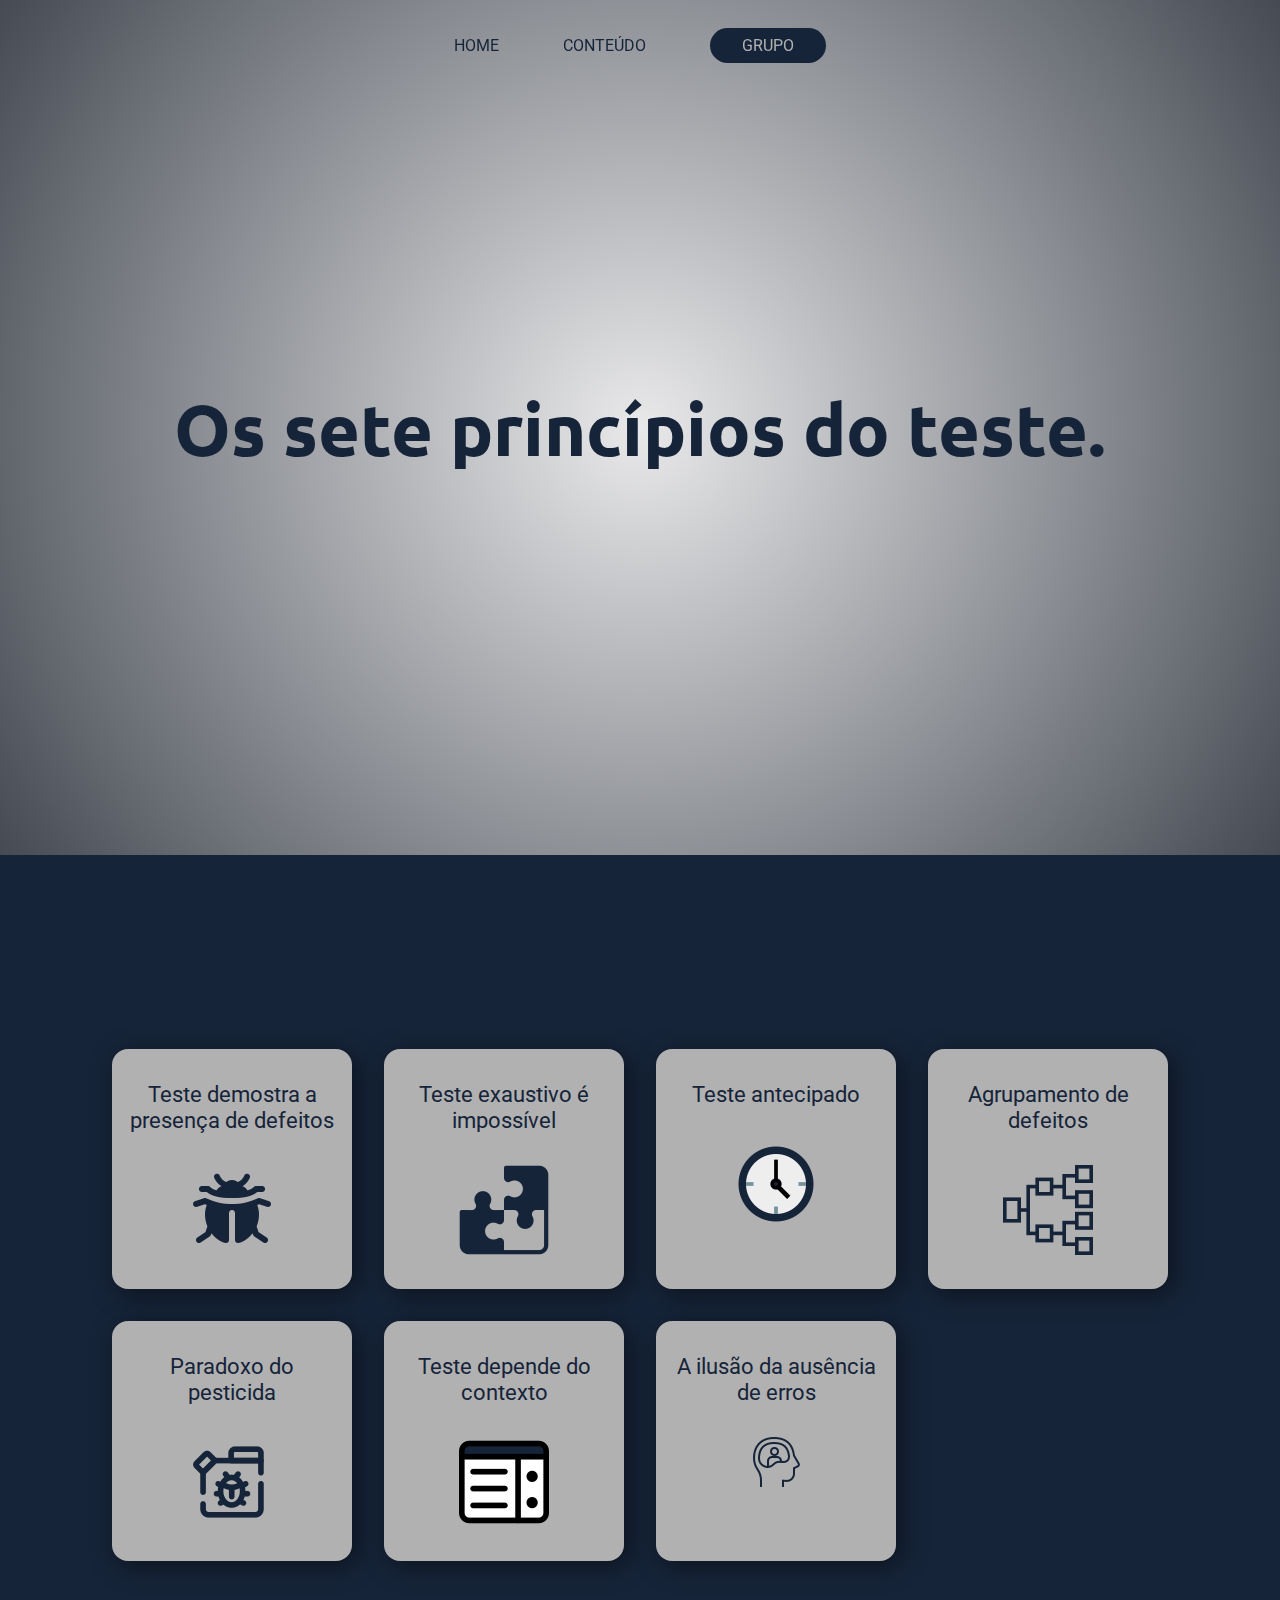
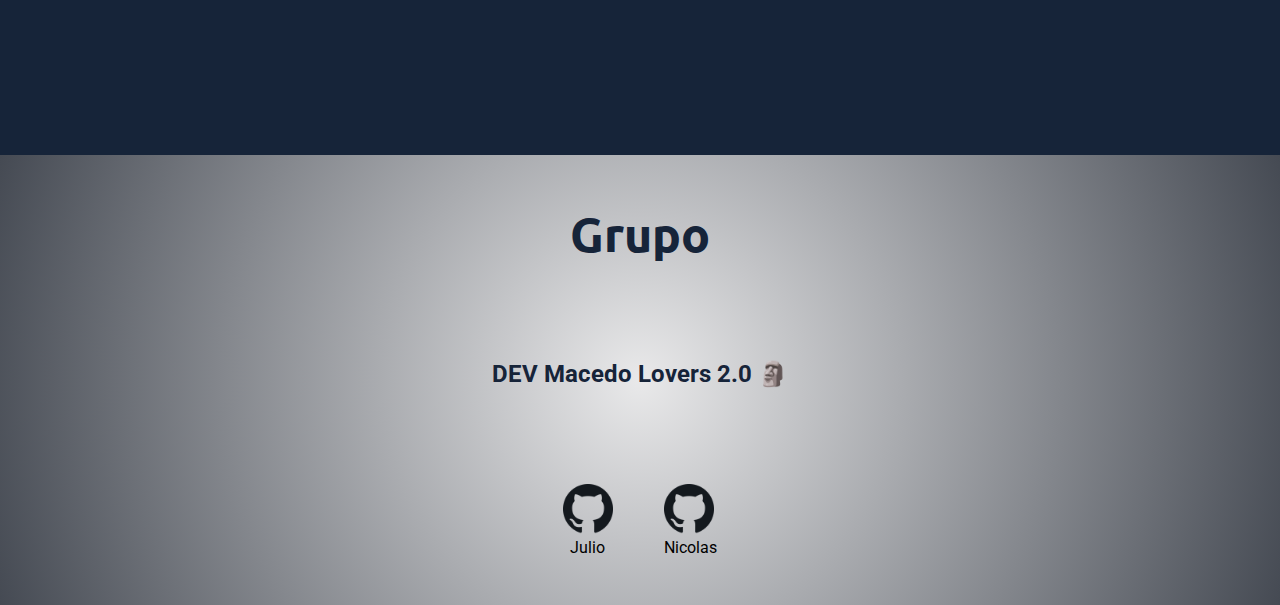
<file: index.html>
<!DOCTYPE html>
<html lang="pt-br">

<head>
    <meta charset="UTF-8">
    <meta name="viewport" content="width=device-width, initial-scale=1.0">
    <link rel="stylesheet" href="styles.css">
    <title></title>
</head>

<body>
    <nav>
        <a href="index.html">HOME</a>
        <a href="#content">CONTEÚDO</a>
        <a href="#footer">GRUPO</a>
    </nav>

    <header>
        <h1>Os sete princípios do teste.</h1>
    </header>

    <section id="content">
        <div id="divBoxLinks">
            <a href="pages/page1.html" class="boxLinks">
                <p>Teste demostra a presença de defeitos</p>
                <img src="[data-uri]">
            </a>
            <a href="pages/page2.html" class="boxLinks">
                <p>Teste exaustivo é impossível</p>
                <img src="[data-uri]">
            </a>
            <a href="pages/page3.html" class="boxLinks">
                <p>Teste antecipado</p>
                <img src="[data-uri]">
            </a>
            <a href="pages/page4.html" class="boxLinks">
                <p>Agrupamento de defeitos</p>
                <img src="[data-uri]">
            </a>
            <a href="pages/page5.html" class="boxLinks">
                <p>Paradoxo do pesticida</p>
                <img src="[data-uri]">
            </a>
            <a href="pages/page6.html" class="boxLinks">
                <p>Teste depende do contexto</p>
                <img src="[data-uri]">
            </a>
            <a href="pages/page7.html" class="boxLinks">
                <p>A ilusão da ausência de erros</p>
                <img src="[data-uri]">
            </a>
        </div>
    </section>

    <footer id="footer">
        <h2>Grupo</h2>
        <p>DEV Macedo Lovers 2.0 🗿</p>
        <div class="membersFooter">
            <figure>
                <a href="https://github.com/JulioCoronetti" target="_blank"><abbr title="Julio"><img src="github.png" alt="Julio Github" width="50px" id="imggithub"></abbr></a>
                <figcaption>Julio</figcaption>
            </figure>
            <figure>
                <a href="https://github.com/ContaPraApagar" target="_blank"><abbr title="Nicolas"><img src="github.png" alt="Nicolas Github" width="50px" id="imggithub"></abbr></a>
                <figcaption>Nicolas</figcaption>
            </figure>
        </div>
    </footer>
    <script src="script.js"></script>
</body>

</html>
</file>
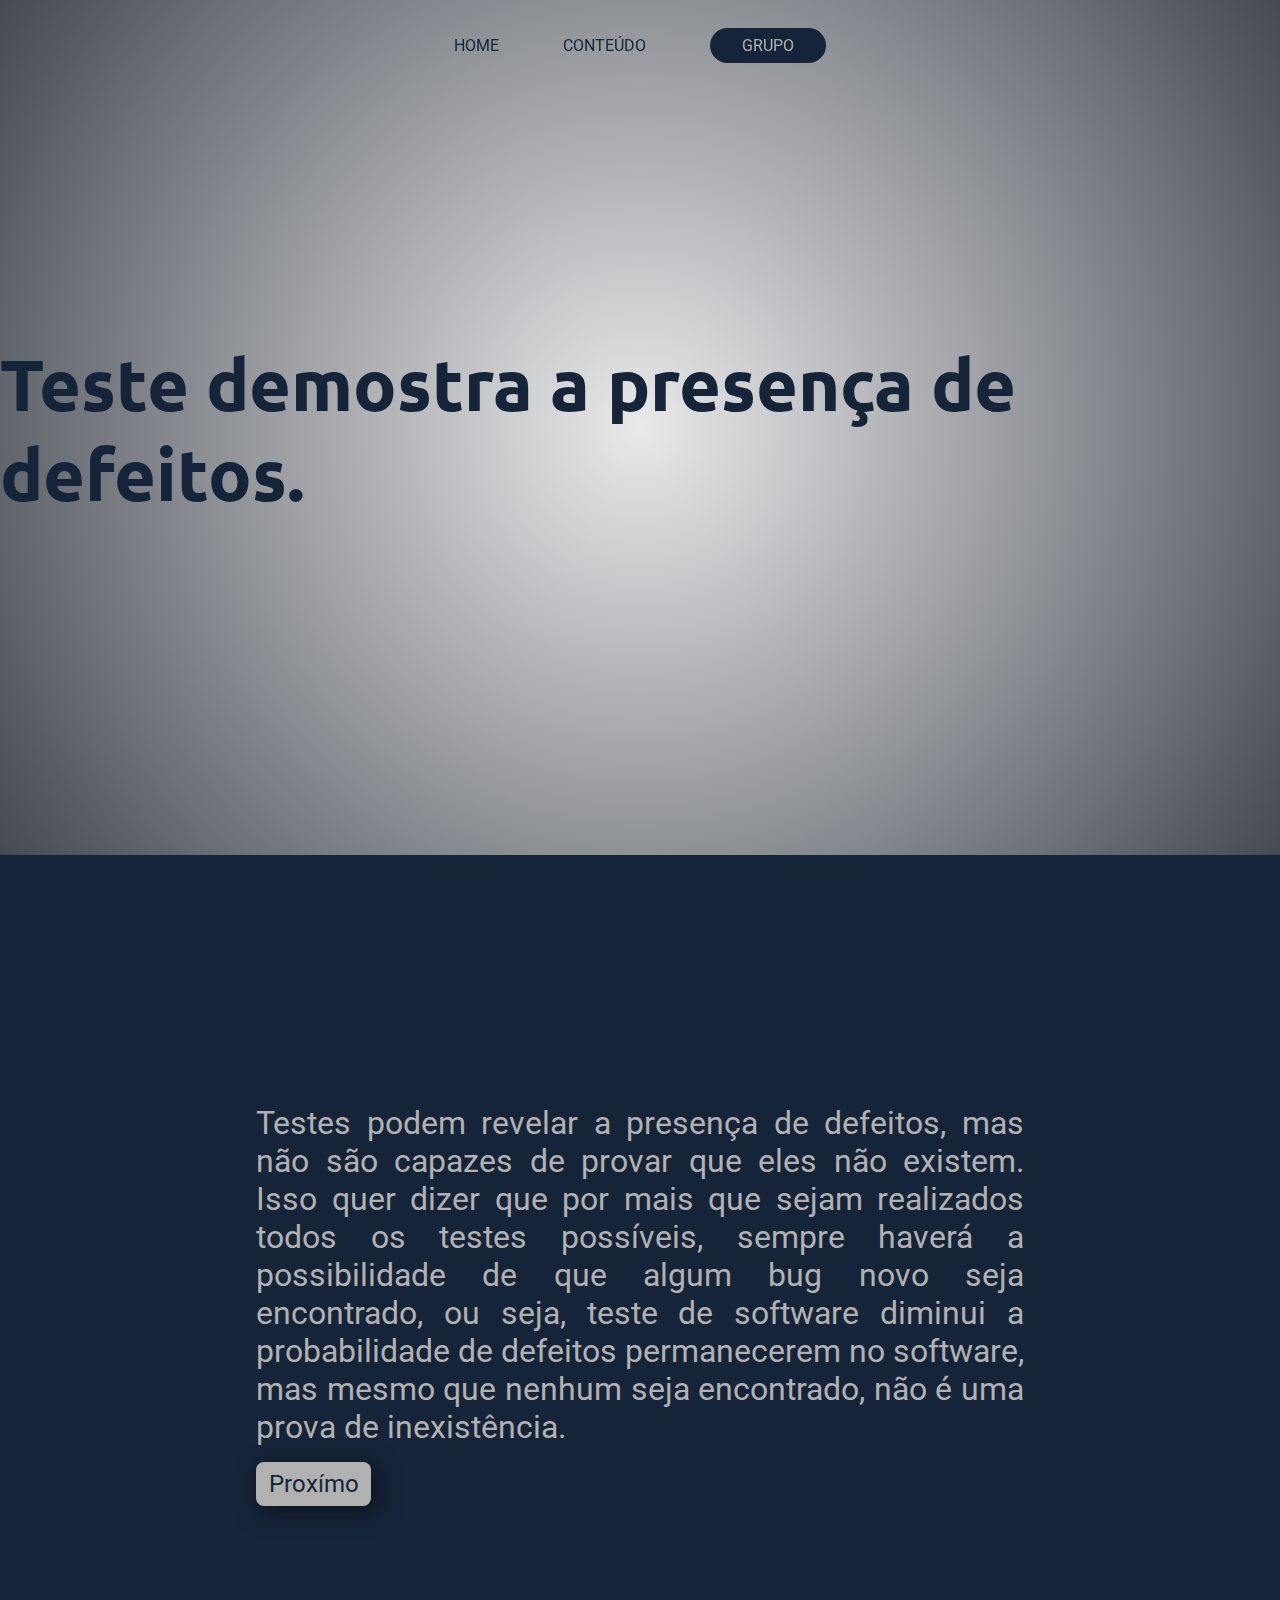
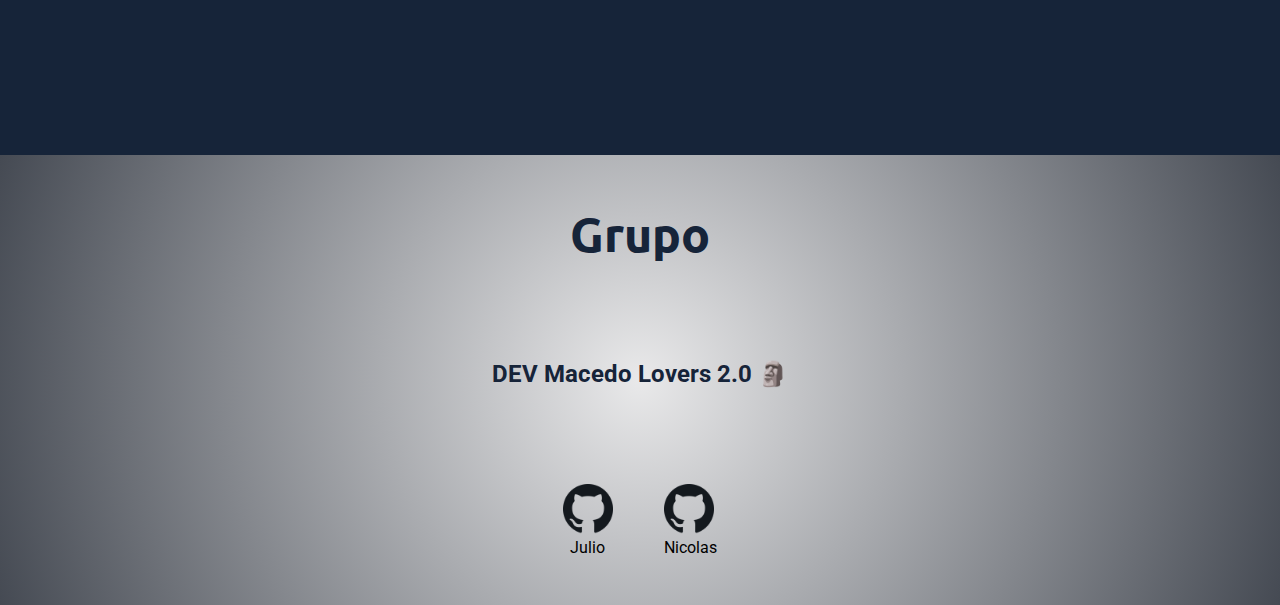
<file: pages/page1.html>
<!DOCTYPE html>
<html lang="pt-br">

<head>
    <meta charset="UTF-8">
    <meta name="viewport" content="width=device-width, initial-scale=1.0">
    <link rel="stylesheet" href="../styles.css">
    <title></title>
</head>

<body>
    <nav>
        <a href="../index.html">HOME</a>
        <a href="#content">CONTEÚDO</a>
        <a href="#footer">GRUPO</a>
    </nav>

    <header>
        <h1>Teste demostra a presença de defeitos.</h1>
    </header>

    <section id="content">
        <div id="textContent">
            <p>Testes podem revelar a presença de defeitos, mas não são capazes de provar que eles não existem. Isso quer dizer que por mais que sejam realizados todos os testes possíveis, sempre haverá a possibilidade de que algum bug novo seja encontrado, ou seja, teste de software diminui a probabilidade de defeitos permanecerem no software, mas mesmo que nenhum seja encontrado, não é uma prova de inexistência.</p>
            <a href="page2.html">Proxímo </a>
        </div>
    </section>

    <footer id="footer">
        <h2>Grupo</h2>
        <p>DEV Macedo Lovers 2.0 🗿</p>
        <div class="membersFooter">
            <figure>
                <a href="https://github.com/JulioCoronetti" target="_blank"><abbr title="Julio"><img src="../github.png"
                            alt="Julio Github" width="50px" id="imggithub"></abbr></a>
                <figcaption>Julio</figcaption>
            </figure>
            <figure>
                <a href="https://github.com/ContaPraApagar" target="_blank"><abbr title="Nicolas"><img src="../github.png"
                            alt="Nicolas Github" width="50px" id="imggithub"></abbr></a>
                <figcaption>Nicolas</figcaption>
            </figure>
        </div>
    </footer>
    <script src="../script.js"></script>
</body>

</html>
</file>
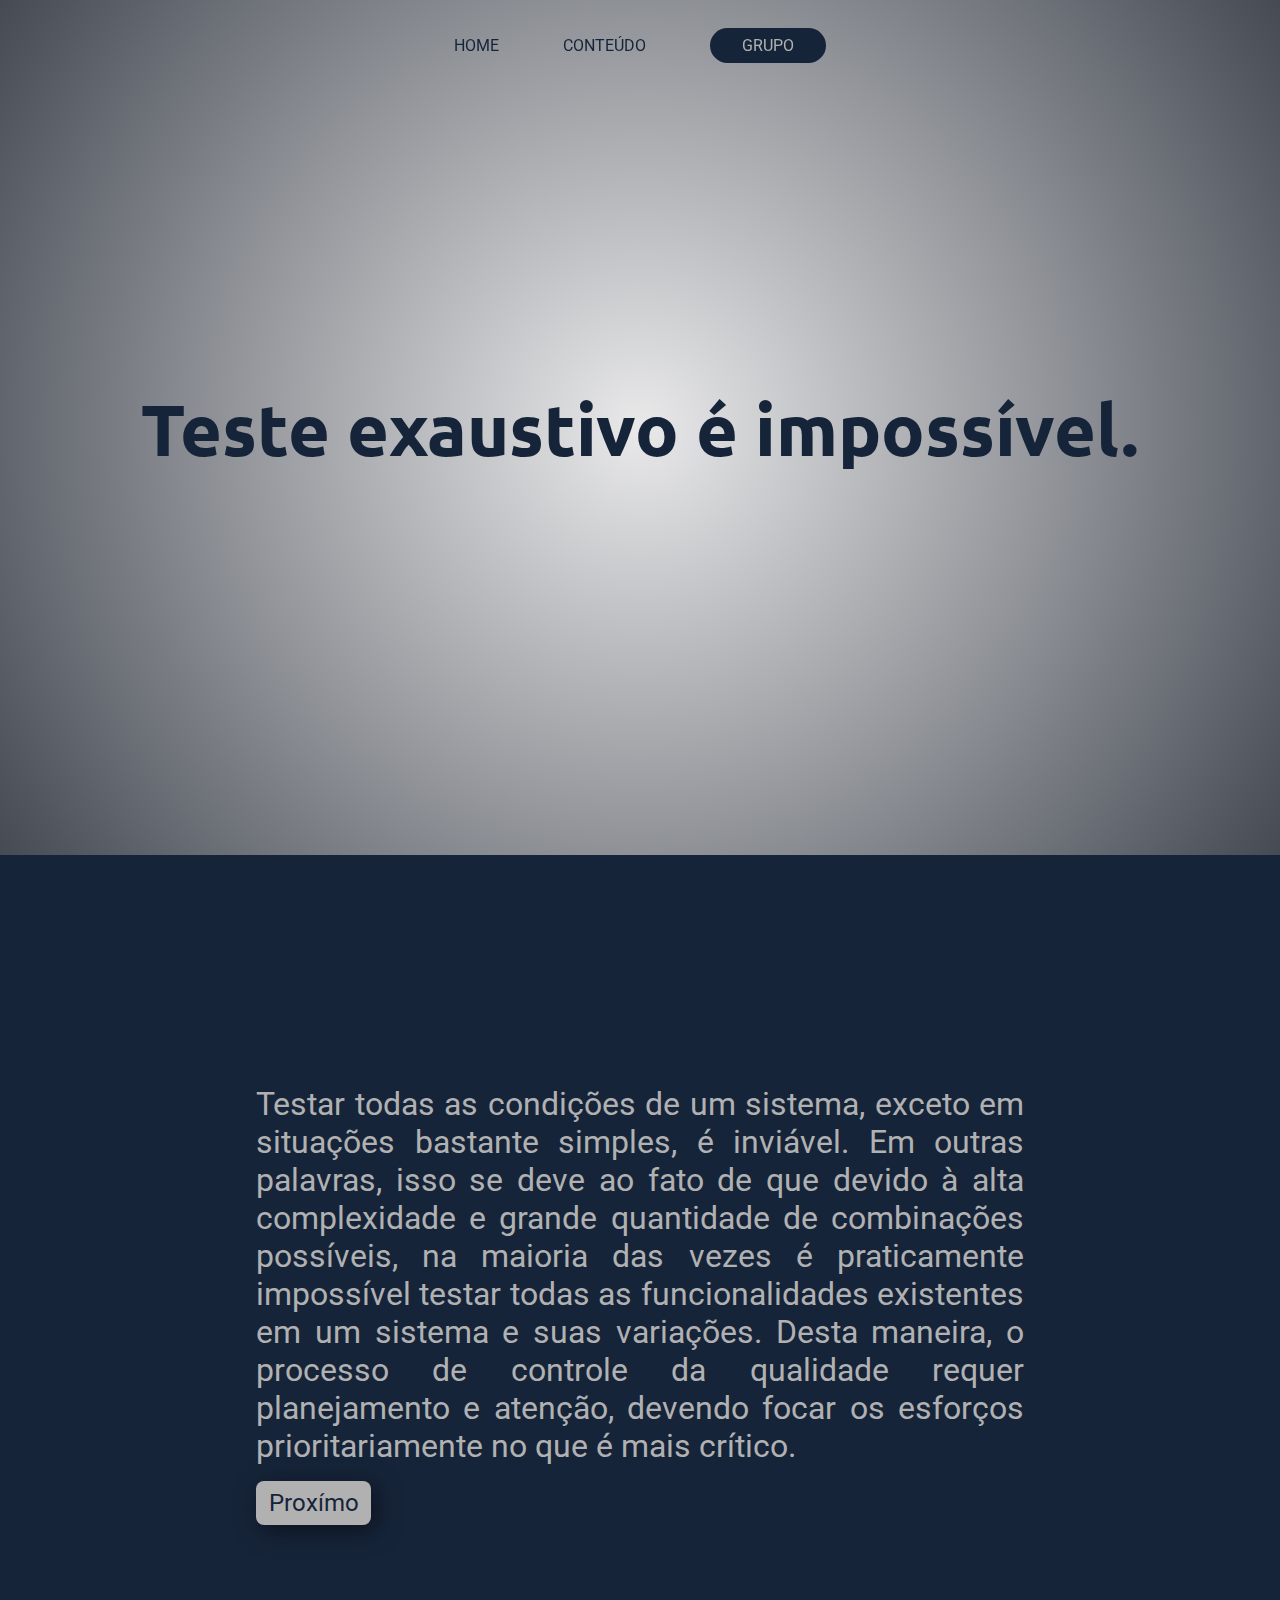
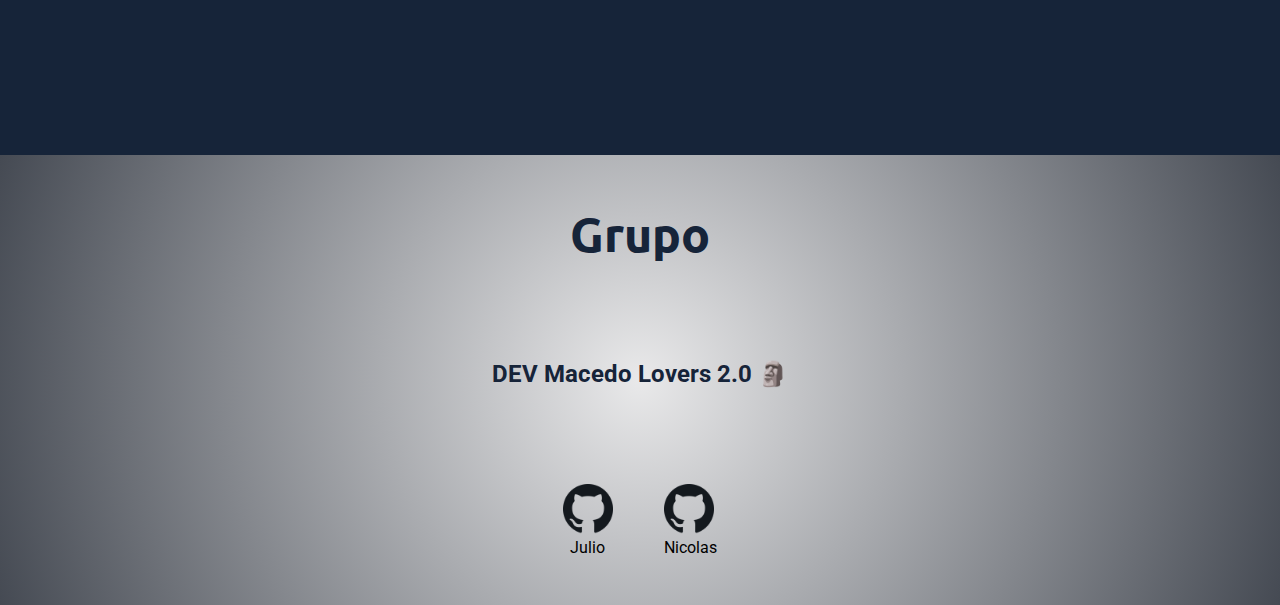
<file: pages/page2.html>
<!DOCTYPE html>
<html lang="pt-br">

<head>
    <meta charset="UTF-8">
    <meta name="viewport" content="width=device-width, initial-scale=1.0">
    <link rel="stylesheet" href="../styles.css">
    <title></title>
</head>

<body>
    <nav>
        <a href="../index.html">HOME</a>
        <a href="#content">CONTEÚDO</a>
        <a href="#footer">GRUPO</a>
    </nav>

    <header>
        <h1>Teste exaustivo é impossível.</h1>
    </header>

    <section id="content">
        <div id="textContent">
            <p>Testar todas as condições de um sistema, exceto em situações bastante simples, é inviável. Em outras palavras, isso se deve ao fato de que devido à alta complexidade e grande quantidade de combinações possíveis, na maioria das vezes é praticamente impossível testar todas as funcionalidades existentes em um sistema e suas variações. Desta maneira, o processo de controle da qualidade requer planejamento e atenção, devendo focar os esforços prioritariamente no que é mais crítico.</p>
            <a href="page3.html">Proxímo </a>
        </div>
    </section>

    <footer id="footer">
        <h2>Grupo</h2>
        <p>DEV Macedo Lovers 2.0 🗿</p>
        <div class="membersFooter">
            <figure>
                <a href="https://github.com/JulioCoronetti" target="_blank"><abbr title="Julio"><img src="../github.png"
                            alt="Julio Github" width="50px" id="imggithub"></abbr></a>
                <figcaption>Julio</figcaption>
            </figure>
            <figure>
                <a href="https://github.com/ContaPraApagar" target="_blank"><abbr title="Nicolas"><img src="../github.png"
                            alt="Nicolas Github" width="50px" id="imggithub"></abbr></a>
                <figcaption>Nicolas</figcaption>
            </figure>
        </div>
    </footer>
    <script src="../script.js"></script>
</body>

</html>
</file>
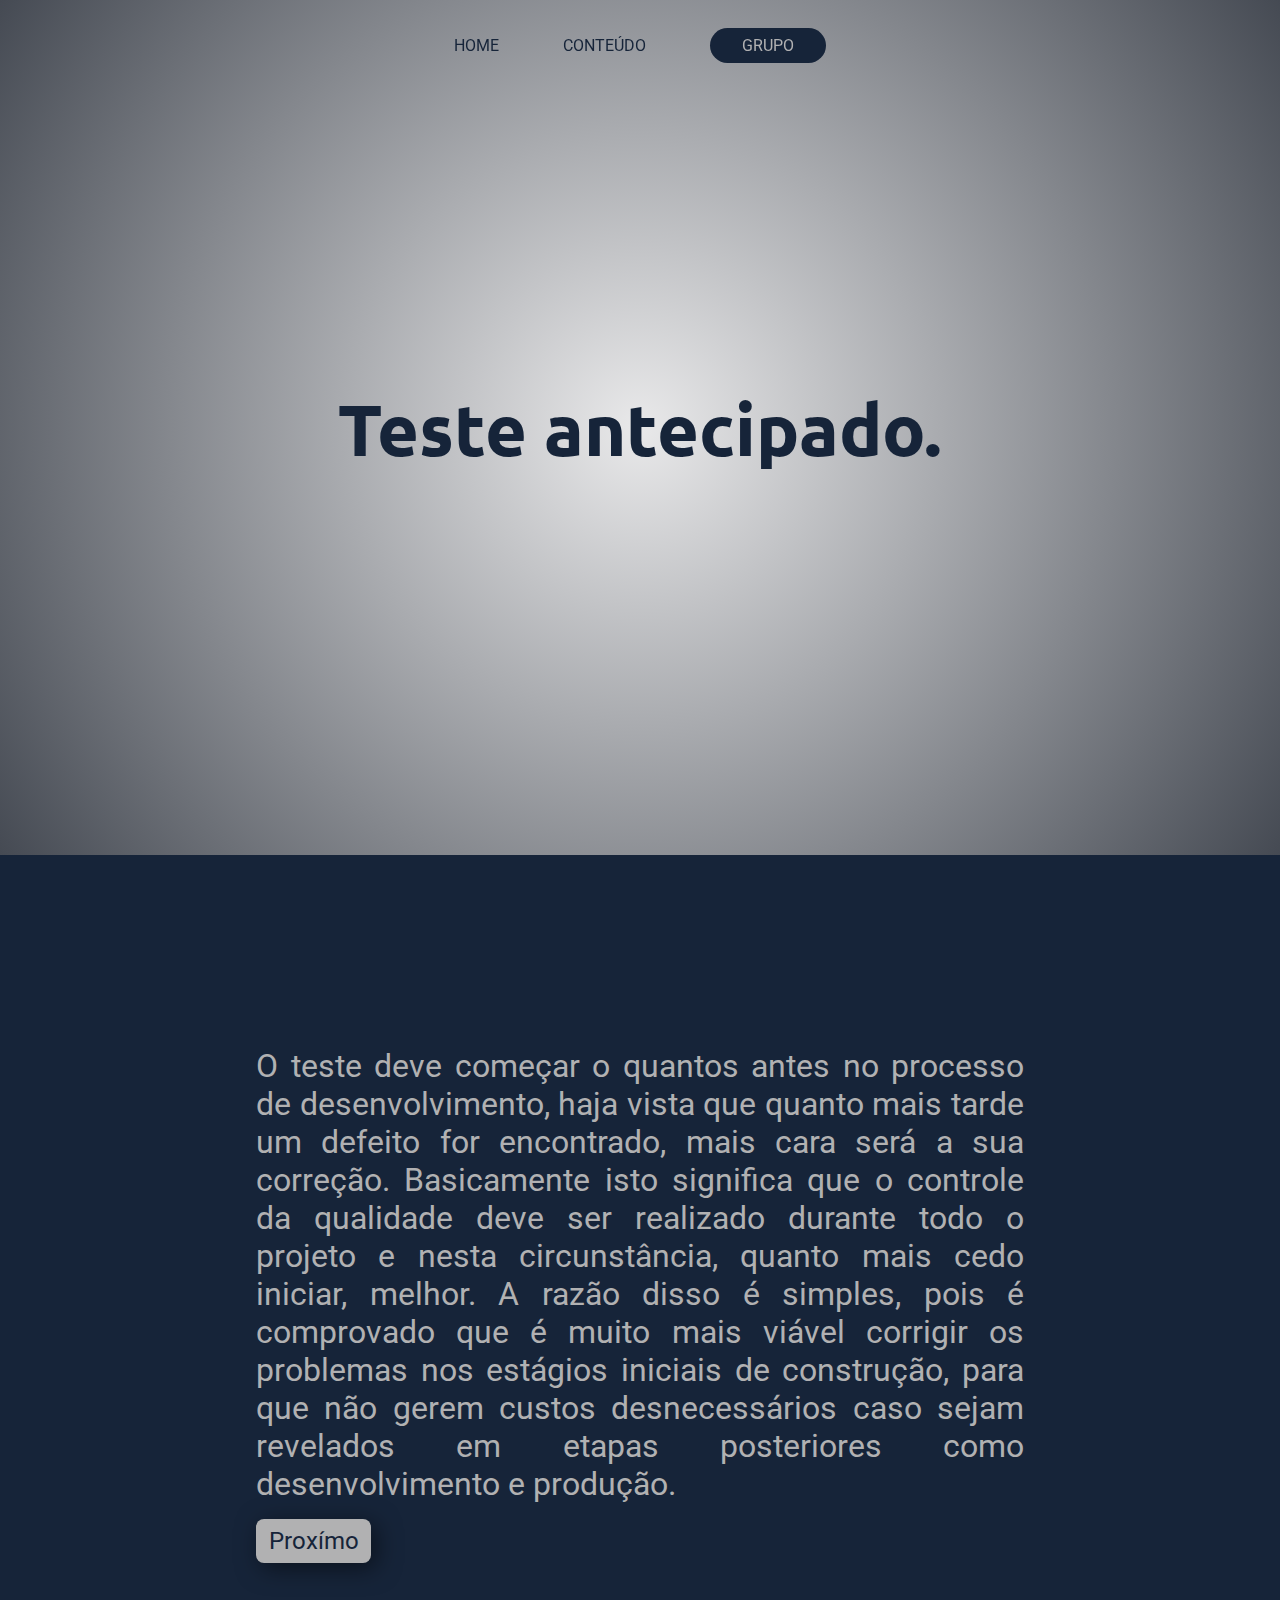
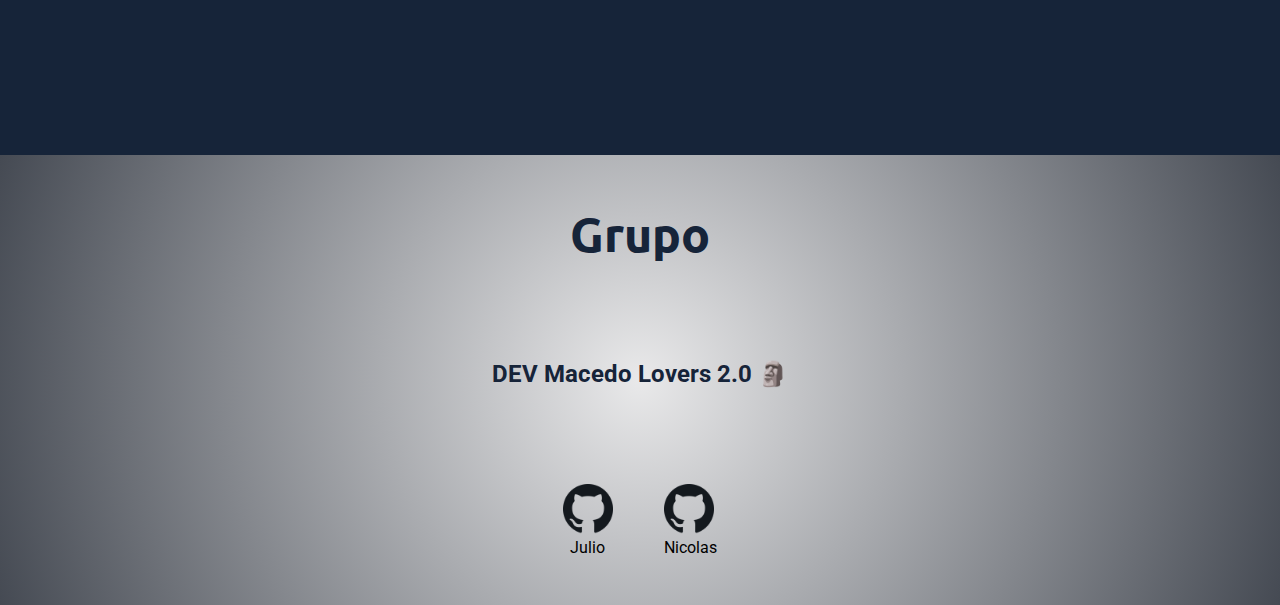
<file: pages/page3.html>
<!DOCTYPE html>
<html lang="pt-br">

<head>
    <meta charset="UTF-8">
    <meta name="viewport" content="width=device-width, initial-scale=1.0">
    <link rel="stylesheet" href="../styles.css">
    <title></title>
</head>

<body>
    <nav>
        <a href="../index.html">HOME</a>
        <a href="#content">CONTEÚDO</a>
        <a href="#footer">GRUPO</a>
    </nav>

    <header>
        <h1>Teste antecipado.</h1>
    </header>

    <section id="content">
        <div id="textContent">
            <p>O teste deve começar o quantos antes no processo de desenvolvimento, haja vista que quanto mais tarde um defeito for encontrado, mais cara será a sua correção. Basicamente isto significa que o controle da qualidade deve ser realizado durante todo o projeto e nesta circunstância, quanto mais cedo iniciar, melhor. A razão disso é simples, pois é comprovado que é muito mais viável corrigir os problemas nos estágios iniciais de construção, para que não gerem custos desnecessários caso sejam revelados em etapas posteriores como desenvolvimento e produção.</p>
            <a href="page4.html">Proxímo </a>
        </div>
    </section>

    <footer id="footer">
        <h2>Grupo</h2>
        <p>DEV Macedo Lovers 2.0 🗿</p>
        <div class="membersFooter">
            <figure>
                <a href="https://github.com/JulioCoronetti" target="_blank"><abbr title="Julio"><img src="../github.png"
                            alt="Julio Github" width="50px" id="imggithub"></abbr></a>
                <figcaption>Julio</figcaption>
            </figure>
            <figure>
                <a href="https://github.com/ContaPraApagar" target="_blank"><abbr title="Nicolas"><img src="../github.png"
                            alt="Nicolas Github" width="50px" id="imggithub"></abbr></a>
                <figcaption>Nicolas</figcaption>
            </figure>
        </div>
    </footer>
    <script src="../script.js"></script>
</body>

</html>
</file>
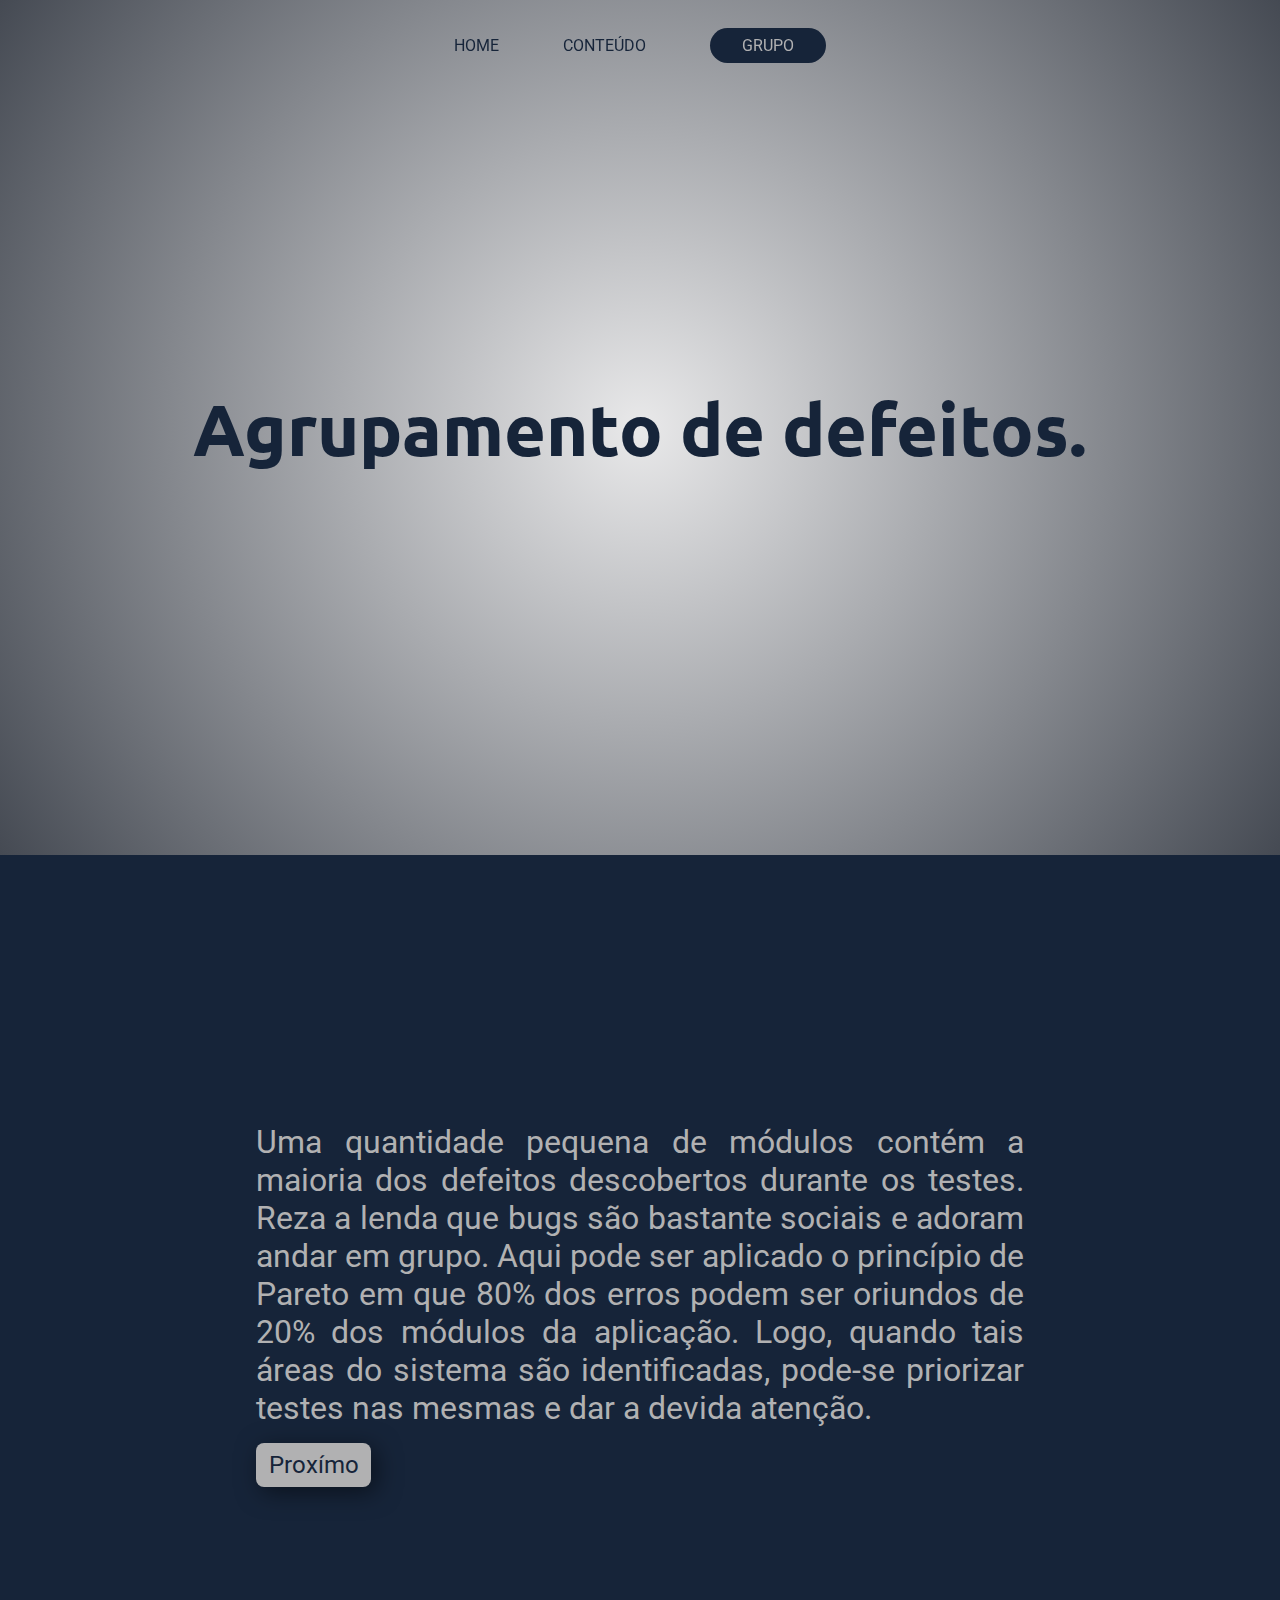
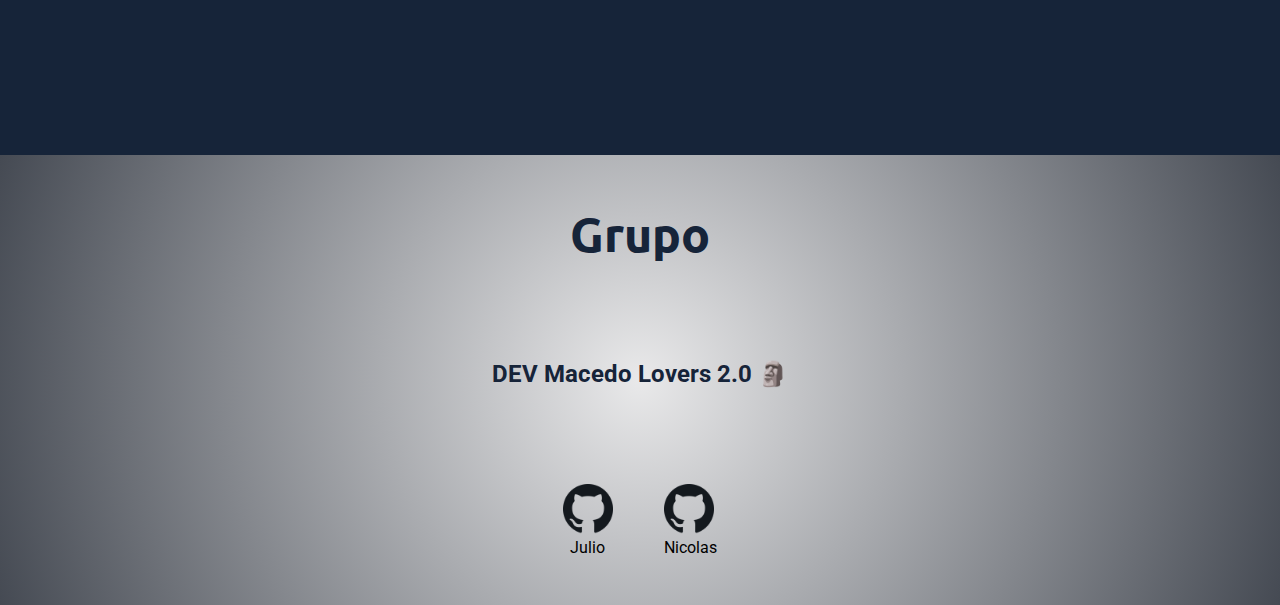
<file: pages/page4.html>
<!DOCTYPE html>
<html lang="pt-br">

<head>
    <meta charset="UTF-8">
    <meta name="viewport" content="width=device-width, initial-scale=1.0">
    <link rel="stylesheet" href="../styles.css">
    <title></title>
</head>

<body>
    <nav>
        <a href="../index.html">HOME</a>
        <a href="#content">CONTEÚDO</a>
        <a href="#footer">GRUPO</a>
    </nav>

    <header>
        <h1>Agrupamento de defeitos.</h1>
    </header>

    <section id="content">
        <div id="textContent">
            <p>Uma quantidade pequena de módulos contém a maioria dos defeitos descobertos durante os testes. Reza a lenda que bugs são bastante sociais e adoram andar em grupo. Aqui pode ser aplicado o princípio de Pareto em que 80% dos erros podem ser oriundos de 20% dos módulos da aplicação. Logo, quando tais áreas do sistema são identificadas, pode-se priorizar testes nas mesmas e dar a devida atenção.</p>
            <a href="page5.html">Proxímo </a>
        </div>
    </section>

    <footer id="footer">
        <h2>Grupo</h2>
        <p>DEV Macedo Lovers 2.0 🗿</p>
        <div class="membersFooter">
            <figure>
                <a href="https://github.com/JulioCoronetti" target="_blank"><abbr title="Julio"><img src="../github.png"
                            alt="Julio Github" width="50px" id="imggithub"></abbr></a>
                <figcaption>Julio</figcaption>
            </figure>
            <figure>
                <a href="https://github.com/ContaPraApagar" target="_blank"><abbr title="Nicolas"><img src="../github.png"
                            alt="Nicolas Github" width="50px" id="imggithub"></abbr></a>
                <figcaption>Nicolas</figcaption>
            </figure>
        </div>
    </footer>
    <script src="../script.js"></script>
</body>

</html>
</file>
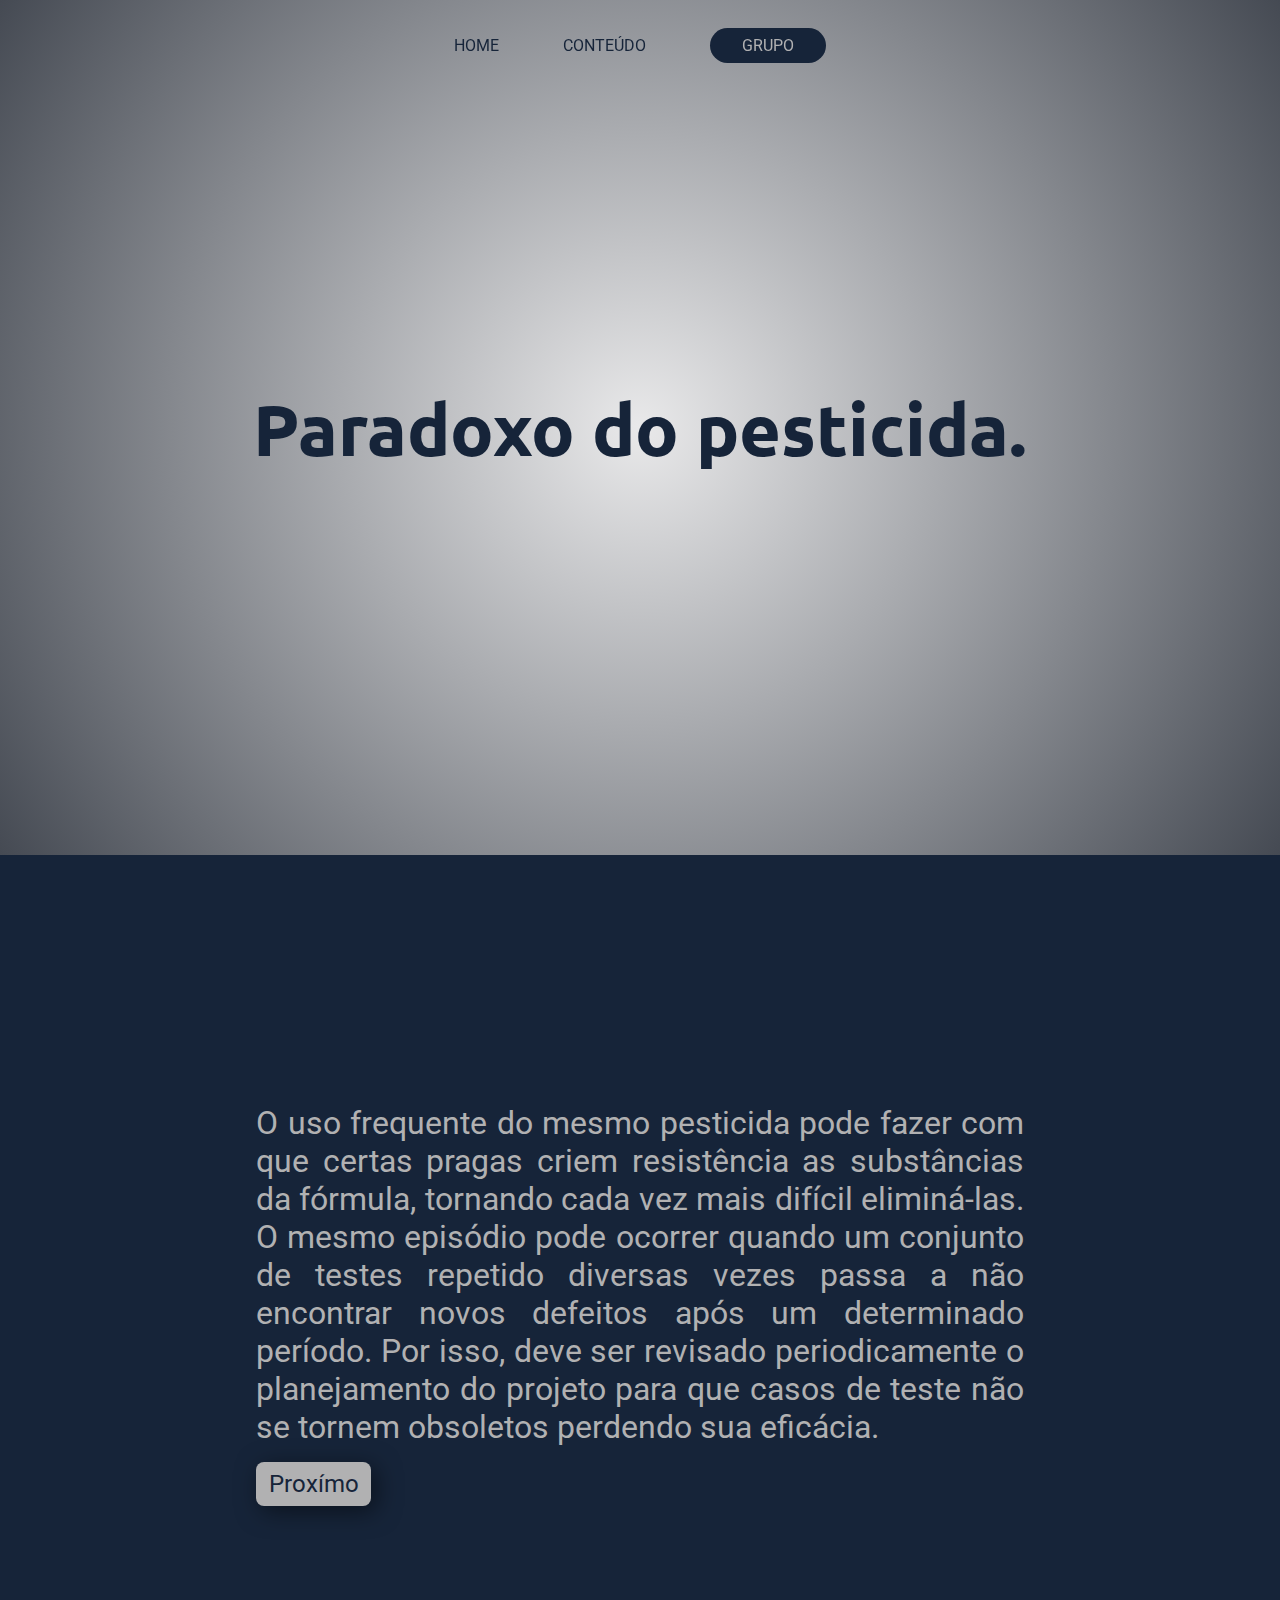
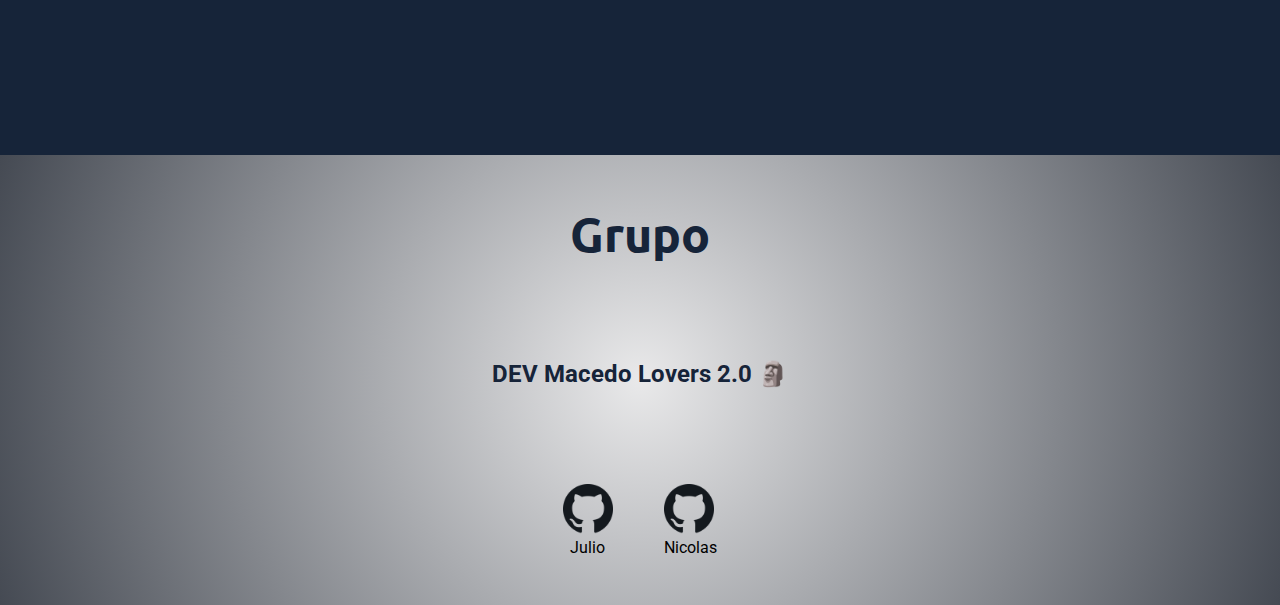
<file: pages/page5.html>
<!DOCTYPE html>
<html lang="pt-br">

<head>
    <meta charset="UTF-8">
    <meta name="viewport" content="width=device-width, initial-scale=1.0">
    <link rel="stylesheet" href="../styles.css">
    <title></title>
</head>

<body>
    <nav>
        <a href="../index.html">HOME</a>
        <a href="#content">CONTEÚDO</a>
        <a href="#footer">GRUPO</a>
    </nav>

    <header>
        <h1>Paradoxo do pesticida.</h1>
    </header>

    <section id="content">
        <div id="textContent">
            <p>O uso frequente do mesmo pesticida pode fazer com que certas pragas criem resistência as substâncias da fórmula, tornando cada vez mais difícil eliminá-las. O mesmo episódio pode ocorrer quando um conjunto de testes repetido diversas vezes passa a não encontrar novos defeitos após um determinado período. Por isso, deve ser revisado periodicamente o planejamento do projeto para que casos de teste não se tornem obsoletos perdendo sua eficácia.</p>
            <a href="page6.html">Proxímo </a>
        </div>
    </section>

    <footer id="footer">
        <h2>Grupo</h2>
        <p>DEV Macedo Lovers 2.0 🗿</p>
        <div class="membersFooter">
            <figure>
                <a href="https://github.com/JulioCoronetti" target="_blank"><abbr title="Julio"><img src="../github.png"
                            alt="Julio Github" width="50px" id="imggithub"></abbr></a>
                <figcaption>Julio</figcaption>
            </figure>
            <figure>
                <a href="https://github.com/ContaPraApagar" target="_blank"><abbr title="Nicolas"><img src="../github.png"
                            alt="Nicolas Github" width="50px" id="imggithub"></abbr></a>
                <figcaption>Nicolas</figcaption>
            </figure>
        </div>
    </footer>
    <script src="../script.js"></script>
</body>

</html>
</file>
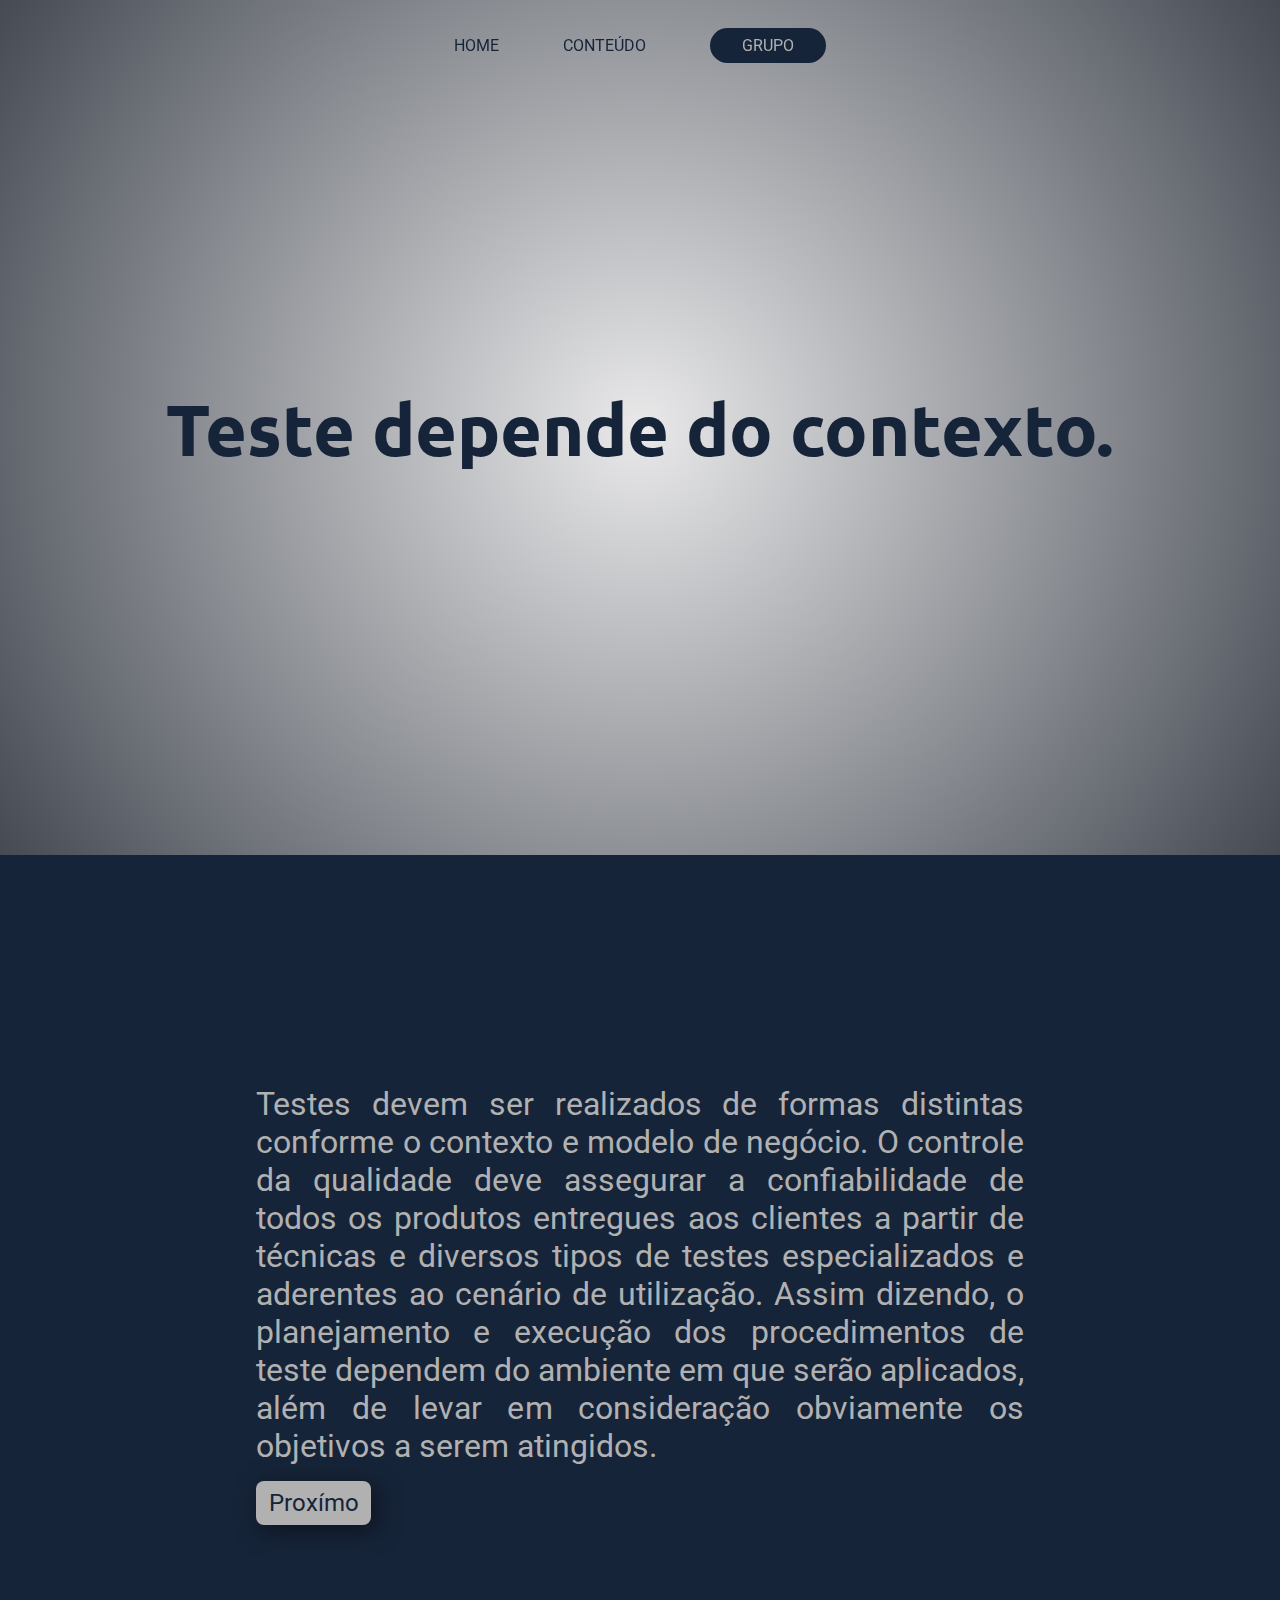
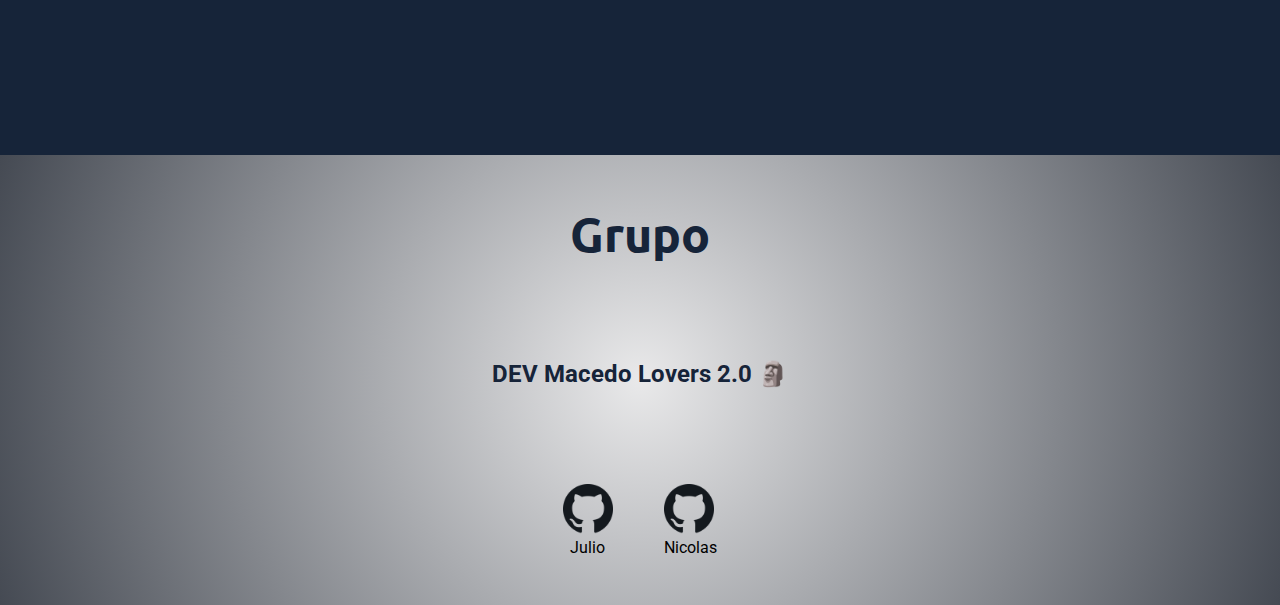
<file: pages/page6.html>
<!DOCTYPE html>
<html lang="pt-br">

<head>
    <meta charset="UTF-8">
    <meta name="viewport" content="width=device-width, initial-scale=1.0">
    <link rel="stylesheet" href="../styles.css">
    <title></title>
</head>

<body>
    <nav>
        <a href="../index.html">HOME</a>
        <a href="#content">CONTEÚDO</a>
        <a href="#footer">GRUPO</a>
    </nav>

    <header>
        <h1>Teste depende do contexto.</h1>
    </header>

    <section id="content">
        <div id="textContent">
            <p>Testes devem ser realizados de formas distintas conforme o contexto e modelo de negócio. O controle da qualidade deve assegurar a confiabilidade de todos os produtos entregues aos clientes a partir de técnicas e diversos tipos de testes especializados e aderentes ao cenário de utilização. Assim dizendo, o planejamento e execução dos procedimentos de teste dependem do ambiente em que serão aplicados, além de levar em consideração obviamente os objetivos a serem atingidos.</p>
            <a href="page7.html">Proxímo </a>
        </div>
    </section>

    <footer id="footer">
        <h2>Grupo</h2>
        <p>DEV Macedo Lovers 2.0 🗿</p>
        <div class="membersFooter">
            <figure>
                <a href="https://github.com/JulioCoronetti" target="_blank"><abbr title="Julio"><img src="../github.png"
                            alt="Julio Github" width="50px" id="imggithub"></abbr></a>
                <figcaption>Julio</figcaption>
            </figure>
            <figure>
                <a href="https://github.com/ContaPraApagar" target="_blank"><abbr title="Nicolas"><img src="../github.png"
                            alt="Nicolas Github" width="50px" id="imggithub"></abbr></a>
                <figcaption>Nicolas</figcaption>
            </figure>
        </div>
    </footer>
    <script src="../script.js"></script>
</body>

</html>
</file>
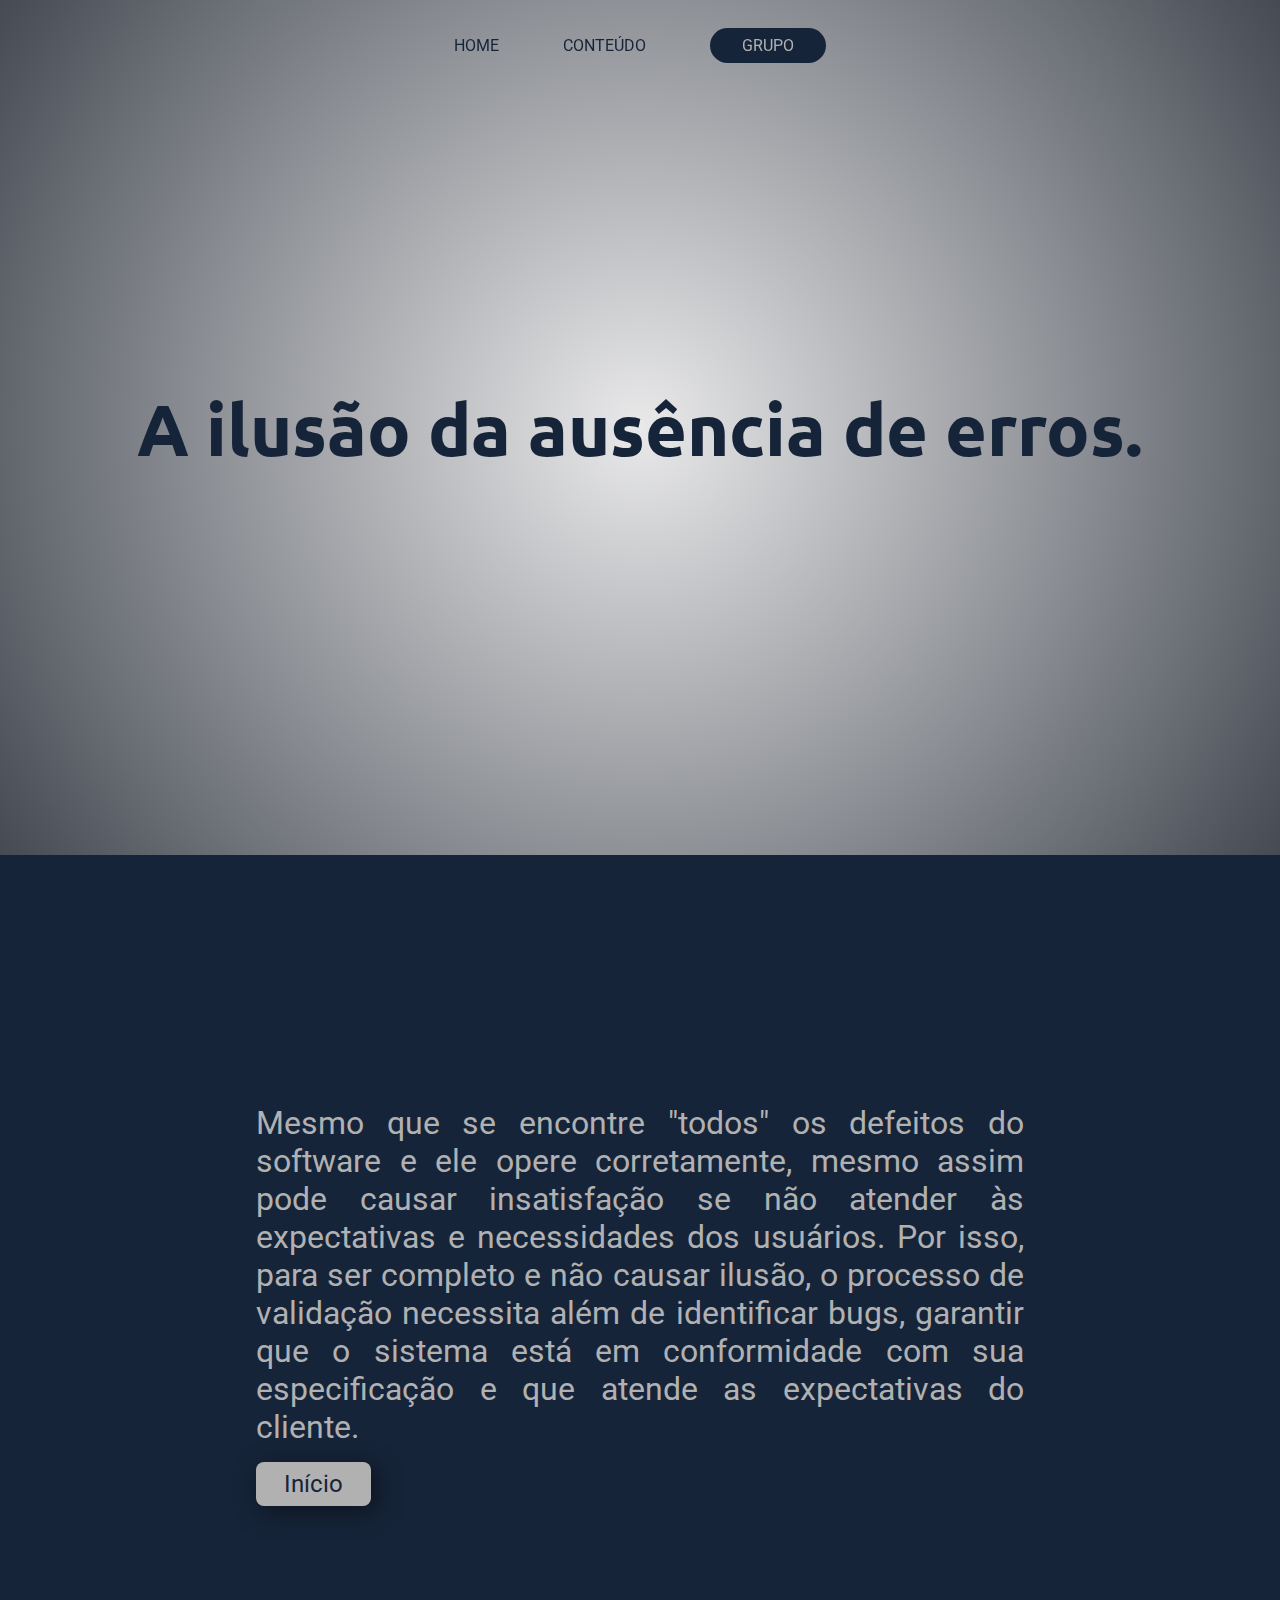
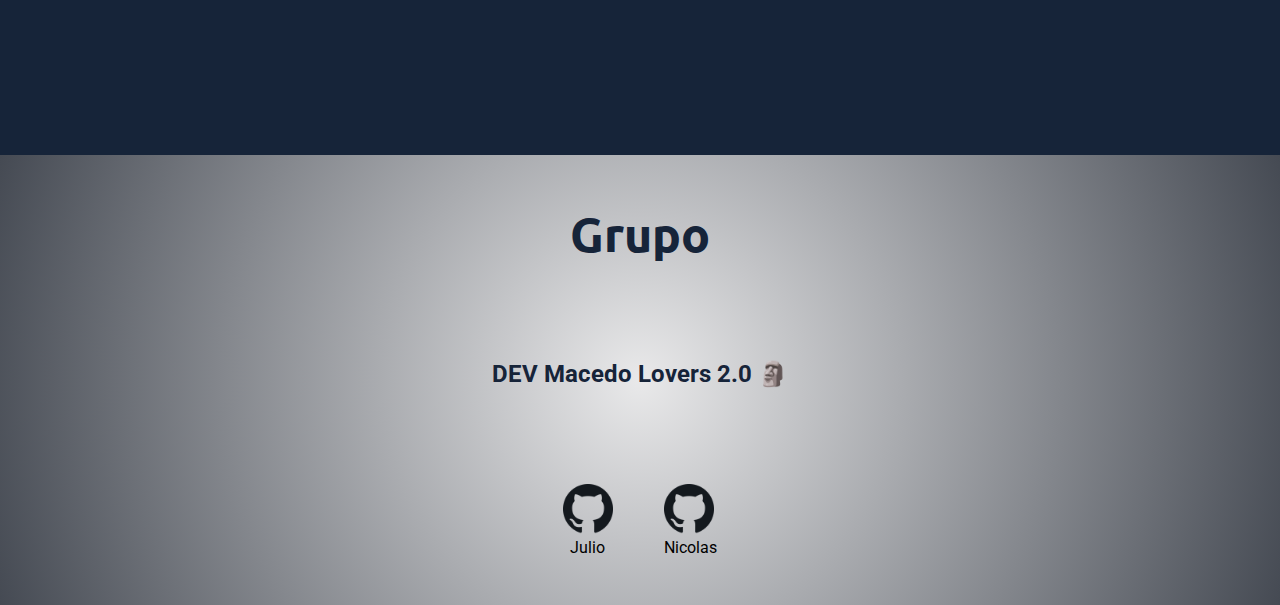
<file: pages/page7.html>
<!DOCTYPE html>
<html lang="pt-br">

<head>
    <meta charset="UTF-8">
    <meta name="viewport" content="width=device-width, initial-scale=1.0">
    <link rel="stylesheet" href="../styles.css">
    <title></title>
</head>

<body>
    <nav>
        <a href="../index.html">HOME</a>
        <a href="#content">CONTEÚDO</a>
        <a href="#footer">GRUPO</a>
    </nav>

    <header>
        <h1>A ilusão da ausência de erros.</h1>
    </header>

    <section id="content">
        <div id="textContent">
            <p>Mesmo que se encontre "todos" os defeitos do software e ele opere corretamente, mesmo assim pode causar insatisfação se não atender às expectativas e necessidades dos usuários. Por isso, para ser completo e não causar ilusão, o processo de validação necessita além de identificar bugs, garantir que o sistema está em conformidade com sua especificação e que atende as expectativas do cliente.</p>
            <a href="../index.html">Início</a>
        </div>
    </section>

    <footer id="footer">
        <h2>Grupo</h2>
        <p>DEV Macedo Lovers 2.0 🗿</p>
        <div class="membersFooter">
            <figure>
                <a href="https://github.com/JulioCoronetti" target="_blank"><abbr title="Julio"><img src="../github.png"
                            alt="Julio Github" width="50px" id="imggithub"></abbr></a>
                <figcaption>Julio</figcaption>
            </figure>
            <figure>
                <a href="https://github.com/ContaPraApagar" target="_blank"><abbr title="Nicolas"><img src="../github.png"
                            alt="Nicolas Github" width="50px" id="imggithub"></abbr></a>
                <figcaption>Nicolas</figcaption>
            </figure>
        </div>
    </footer>
    <script src="../script.js"></script>
</body>

</html>
</file>
<file: styles.css>
@import url('https://fonts.googleapis.com/css2?family=Roboto:ital,wght@0,100;0,300;0,400;0,500;0,700;0,900;1,100;1,300;1,400;1,500;1,700;1,900&family=Ubuntu:ital,wght@0,300;0,400;0,500;0,700;1,300;1,400;1,500;1,700&display=swap');

* {
    margin: 0;
    padding: 0;
    box-sizing: border-box;
    font-family: 'Roboto', sans-serif;
    scroll-behavior: smooth;
}

nav {
    position: fixed;
    width: 100%;
    height: 10vh;
    background-color: transparent;
    z-index: 100;
    display: flex;
    justify-content: center;
    align-items: center;
    gap: 5%;
    transition: .5s;
}

nav.scrolling {
    background-color: #162439;
    height: 11vh;
    box-shadow: 5px 5px 25px rgba(0, 0, 0, 0.5);
}

nav.scrolling a {
    color: rgb(177, 177, 178);
}

nav.scrolling a:nth-child(3) {
    background-color: rgba(233, 233, 234, 1);
    color: #162439;
}

nav a {
    color: #162439;
    text-decoration: none;
    font-size: 1rem;
}

nav a:nth-child(3) {
    background-color: #162439;
    color: rgb(177, 177, 178);
    padding: 0.5rem 2rem;
    border-radius: 2rem;
}

header {
    width: 100%;
    height: 95vh;
    display: flex;
    justify-content: center;
    align-items: center;
    background: rgb(177, 177, 178);
    background: radial-gradient(circle, rgba(233, 233, 234, 1) 0%, rgba(69, 74, 83, 1) 100%);
}

header h1 {
    font-family: 'Ubuntu', sans-serif;
    font-size: 4.5rem;
    color: #162439;
}

section {
    width: 100%;
    height: 100vh;
    background-color: #162439;
    display: flex;
    justify-content: center;
    align-items: center;
}

#divBoxLinks {
    display: grid;
    grid-template-columns: 15rem 15rem 15rem 15rem;
    justify-content: center;
    gap: 2rem;
    width: 100%;
}

.boxLinks {
    display: flex;
    align-items: center;
    flex-direction: column;
    width: 15rem;
    height: 15rem;
    background-color: rgb(177, 177, 178);
    box-shadow: 5px 5px 25px rgba(0, 0, 0, 0.5);
    border-radius: 1rem;
    transition: .5s;
    text-decoration: none;
}

.boxLinks:hover {
    transform: translate(-3%, -5%) rotate(-3deg);
}

.boxLinks p {
    padding: 2rem 1rem;
    text-align: center;
    font-size: 1.4rem;
    color: #162439;
}

footer {
    width: 100%;
    height: 50vh;
    background: rgb(177, 177, 178);
    background: radial-gradient(circle, rgba(233, 233, 234, 1) 0%, rgba(69, 74, 83, 1) 100%);
    display: flex;
    justify-content: space-around;
    align-items: center;
    flex-direction: column;
}

footer h2 {
    font-family: 'Ubuntu', sans-serif;
    font-size: 3rem;
    color: #162439;
}

footer p {
    font-family: 'Roboto', sans-serif;
    font-size: 1.5rem;
    color: #162439;
    font-weight: bold;
}

.membersFooter {
    display: flex;
    justify-content: center;
    gap: 50%;
}

figcaption {
    text-align: center;
}

#textContent {
    width: 60%;
    display: flex;
    flex-direction: column;
    gap: 1rem;
}

#textContent p {
    font-size: 2rem;
    color: rgb(177, 177, 178);
    text-align: justify;
}

#textContent a {
    width: 15%;
    padding: 0.5rem;
    display: flex;
    justify-content: center;
    align-items: center;
    text-decoration: none;
    background-color: rgb(177, 177, 178);
    color: #162439;
    font-size: 1.5rem;
    border-radius: 0.5rem;
    box-shadow: 5px 5px 25px rgba(0, 0, 0, 0.5);
    transition: .5s;
}

#textContent a:hover {
    background-color: rgb(255, 255, 255);
}
</file>
